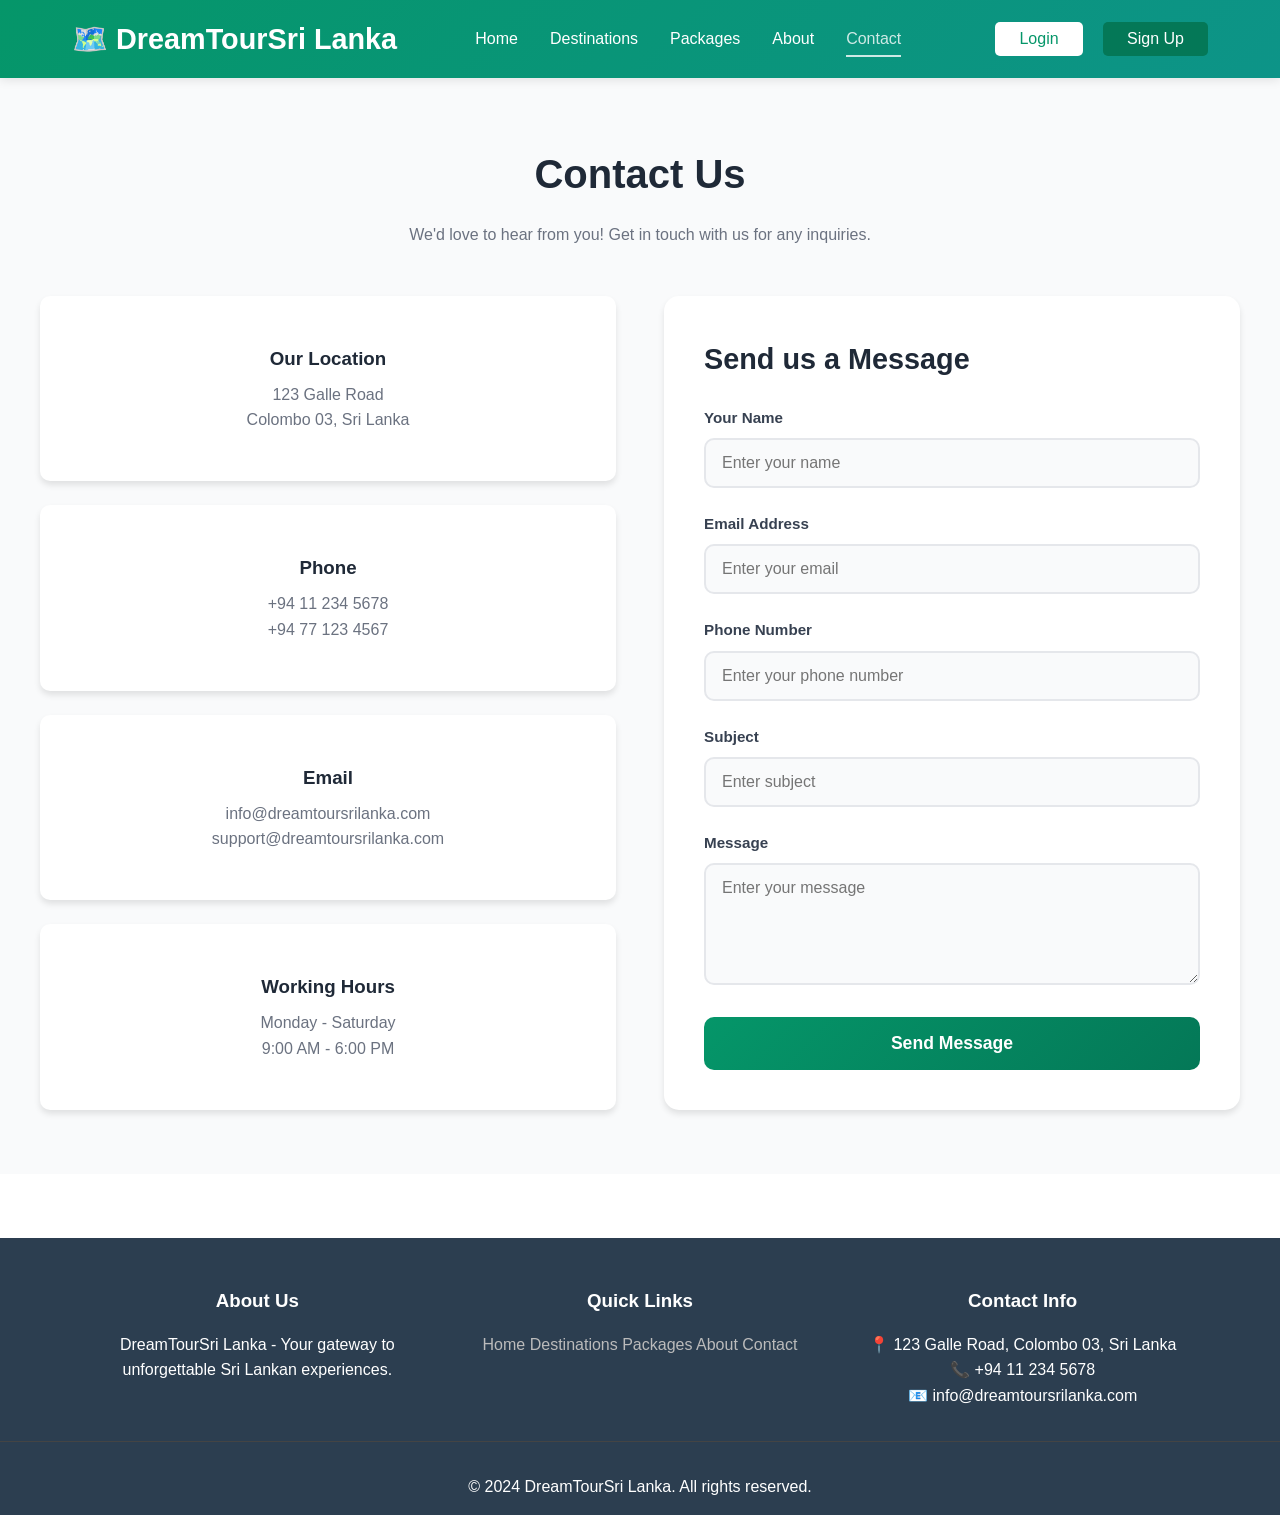
<file: tourism/page/contact.html>
<!DOCTYPE html>
<html lang="en">

<head>
    <meta charset="UTF-8">
    <meta name="viewport" content="width=device-width, initial-scale=1.0">
    <title>Contact Us - DreamTourSri Lanka</title>
    <link rel="stylesheet" href="../css/style.css">
</head>

<body>
    <nav class="navbar">
        <div class="nav-container">
            <div class="logo" onclick="location.href='../index.html'">🗺️ DreamTourSri Lanka</div>
            <ul class="nav-links" id="navLinks">
                <li><a href="../index.html">Home</a></li>
                <li><a href="destinations.html">Destinations</a></li>
                <li><a href="packages.html">Packages</a></li>
                <li><a href="about.html">About</a></li>
                <li><a href="contact.html" class="active">Contact</a></li>
            </ul>
            <div class="auth-buttons" id="authButtons">
                <button class="btn-login" onclick="location.href='../auth/login.php'">Login</button>
                <button class="btn-signup" onclick="location.href='../auth/register.php'">Sign Up</button>
            </div>
            <div class="mobile-menu" onclick="toggleMobileMenu()">☰</div>
        </div>
    </nav>

    <section class="contact-section">
        <div class="contact-container">
            <h1>Contact Us</h1>
            <p class="contact-subtitle">We'd love to hear from you! Get in touch with us for any inquiries.</p>

            <div class="contact-grid">
                <div class="contact-info">
                    <div class="contact-card">
                        <div class="contact-icon"></div>
                        <h3>Our Location</h3>
                        <p>123 Galle Road<br>Colombo 03, Sri Lanka</p>
                    </div>

                    <div class="contact-card">
                        <div class="contact-icon"></div>
                        <h3>Phone</h3>
                        <p>+94 11 234 5678<br>+94 77 123 4567</p>
                    </div>

                    <div class="contact-card">
                        <div class="contact-icon"></div>
                        <h3>Email</h3>
                        <p>info@dreamtoursrilanka.com<br>support@dreamtoursrilanka.com</p>
                    </div>

                    <div class="contact-card">
                        <div class="contact-icon"></div>
                        <h3>Working Hours</h3>
                        <p>Monday - Saturday<br>9:00 AM - 6:00 PM</p>
                    </div>
                </div>

                <div class="contact-form-container">
                    <h2>Send us a Message</h2>
                    <div id="contactAlert"></div>

                    <form id="contactForm" onsubmit="handleContactSubmit(event)">
                        <div class="form-group">
                            <label for="contactName">Your Name</label>
                            <input type="text" id="contactName" name="name" required placeholder="Enter your name">
                        </div>

                        <div class="form-group">
                            <label for="contactEmail">Email Address</label>
                            <input type="email" id="contactEmail" name="email" required placeholder="Enter your email">
                        </div>

                        <div class="form-group">
                            <label for="contactPhone">Phone Number</label>
                            <input type="tel" id="contactPhone" name="phone" placeholder="Enter your phone number">
                        </div>

                        <div class="form-group">
                            <label for="contactSubject">Subject</label>
                            <input type="text" id="contactSubject" name="subject" required placeholder="Enter subject">
                        </div>

                        <div class="form-group">
                            <label for="contactMessage">Message</label>
                            <textarea id="contactMessage" name="message" rows="5" required
                                placeholder="Enter your message"></textarea>
                        </div>

                        <button type="submit" class="btn-submit">Send Message</button>
                    </form>
                </div>
            </div>
        </div>
    </section>

    <footer class="footer">
        <div class="footer-content">
            <div class="footer-section">
                <h3>About Us</h3>
                <p>DreamTourSri Lanka - Your gateway to unforgettable Sri Lankan experiences.</p>
            </div>
            <div class="footer-section">
                <h3>Quick Links</h3>
                <a href="../index.html">Home</a>
                <a href="destinations.html">Destinations</a>
                <a href="packages.html">Packages</a>
                <a href="about.html">About</a>
                <a href="contact.html">Contact</a>
            </div>
            <div class="footer-section">
                <h3>Contact Info</h3>
                <p>📍 123 Galle Road, Colombo 03, Sri Lanka</p>
                <p>📞 +94 11 234 5678</p>
                <p>📧 info@dreamtoursrilanka.com</p>
            </div>
        </div>
        <div class="footer-bottom">
            <p>&copy; 2024 DreamTourSri Lanka. All rights reserved.</p>
        </div>
    </footer>

    <script src="../main.js"></script>
</body>

</html>
</file>
<file: tourism/css/style.css>
* {
    margin: 0;
    padding: 0;
    box-sizing: border-box;
}

body {
    font-family: 'Segoe UI', Tahoma, Geneva, Verdana, sans-serif;
    line-height: 1.6;
    color: #333;
}

.navbar {
    background: linear-gradient(135deg, #059669 0%, #0d9488 100%);
    color: white;
    padding: 1rem 0;
    position: sticky;
    top: 0;
    z-index: 1000;
    box-shadow: 0 2px 10px rgba(0, 0, 0, 0.1);
}

.nav-container {
    max-width: 1200px;
    margin: 0 auto;
    padding: 0 2rem;
    display: flex;
    justify-content: space-between;
    align-items: center;
}

.logo {
    font-size: 1.8rem;
    font-weight: bold;
    cursor: pointer;
}

.nav-links {
    display: flex;
    gap: 2rem;
    list-style: none;
}

.nav-links a {
    color: white;
    text-decoration: none;
    transition: opacity 0.3s;
    cursor: pointer;
    padding: 0.5rem 0;
    border-bottom: 2px solid transparent;
}

.nav-links a:hover,
.nav-links a.active {
    opacity: 0.8;
    border-bottom: 2px solid white;
}

.auth-buttons button {
    padding: 0.5rem 1.5rem;
    margin-left: 1rem;
    border: none;
    border-radius: 5px;
    cursor: pointer;
    font-size: 1rem;
    transition: all 0.3s;
}

.btn-login {
    background: white;
    color: #059669;
}

.btn-signup {
    background: #047857;
    color: white;
}

.btn-login:hover,
.btn-signup:hover {
    transform: translateY(-2px);
    box-shadow: 0 4px 8px rgba(0, 0, 0, 0.2);
}

.mobile-menu {
    display: none;
    font-size: 1.5rem;
    cursor: pointer;
    padding: 0.5rem;
    transition: all 0.3s;
}

.mobile-menu:hover {
    opacity: 0.8;
}

.mobile-menu:active {
    transform: scale(0.95);
}

.user-info {
    display: flex;
    align-items: center;
    gap: 1rem;
}


.hero {
    height: 600px;
    background: linear-gradient(rgba(0, 0, 0, 0.4), rgba(0, 0, 0, 0.4)),
        url('https://images.unsplash.com/photo-1566073771259-6a8506099945?w=1200') center/cover;
    display: flex;
    align-items: center;
    justify-content: center;
    text-align: center;
    color: white;
}



.btn-primary {
    background: white;
    color: #059669;
    padding: 1rem 2.5rem;
    border: none;
    border-radius: 50px;
    font-size: 1.1rem;
    font-weight: bold;
    cursor: pointer;
    text-decoration: none;
    display: inline-block;
    transition: all 0.3s;
}

.btn-primary:hover {
    transform: scale(1.05);
    box-shadow: 0 8px 20px rgba(0, 0, 0, 0.3);
}

.benefits {
    padding: 60px 20px;
    background: #f1fdfb;
    text-align: center;
}

.benefits h2 {
    margin-bottom: 40px;
    color: #00897b;
}

.benefit-box {
    display: flex;
    justify-content: center;
    flex-wrap: wrap;
    gap: 20px;
}

.card {
    background: white;
    padding: 25px;
    width: 250px;
    border-radius: 12px;
    box-shadow: 0 4px 10px rgba(0, 0, 0, 0.1);
    transition: 0.3s;
}

.card:hover {
    transform: translateY(-10px);
    background: #00b894;
    color: white;
}

.why-section {
    padding: 60px 20px;
    background: #f4f9f9;
}

.why-container {
    display: flex;
    align-items: center;
    justify-content: center;
    gap: 40px;
    max-width: 1100px;
    margin: auto;
    flex-wrap: wrap;
}

.why-image img {
    width: 280px;
    height: 350px;
    object-fit: cover;
    border-radius: 15px;
}

.why-content {
    max-width: 400px;
}

.why-content h2 {
    margin-bottom: 15px;
    color: #00897b;
    font-size: 26px;
}

.why-content p {
    font-size: 14px;
    color: #555;
    margin-bottom: 15px;
}

.why-content ul {
    padding-left: 18px;
    font-size: 14px;
    color: #333;
}

.why-content li {
    margin-bottom: 8px;
}


.features {
    padding: 4rem 2rem;
    max-width: 1200px;
    margin: 0 auto;
}

.features h2,
.features h1 {
    text-align: center;
    font-size: 2.5rem;
    margin-bottom: 1rem;
    color: #1f2937;
}

.features-grid {
    display: grid;
    grid-template-columns: repeat(auto-fit, minmax(300px, 1fr));
    gap: 2rem;
}

.feature-card {
    background: white;
    padding: 2rem;
    border-radius: 10px;
    box-shadow: 0 4px 6px rgba(0, 0, 0, 0.1);
    text-align: center;
    transition: all 0.3s;
}

.feature-card:hover {
    transform: translateY(-10px);
    box-shadow: 0 12px 24px rgba(0, 0, 0, 0.15);
}

.feature-icon {
    font-size: 3rem;
    margin-bottom: 1rem;
}

.feature-card h3 {
    font-size: 1.5rem;
    margin-bottom: 0.5rem;
    color: #1f2937;
}

.feature-card p {
    color: #6b7280;
}

.destination-image {
    width: 100%;
    height: 200px;
    object-fit: cover;
    border-radius: 8px;
    margin-bottom: 1rem;
}

.destination-info {
    text-align: left;
    margin-top: 1rem;
    padding-top: 1rem;
    border-top: 1px solid #e5e7eb;
}

.destination-info p {
    margin-bottom: 0.5rem;
    font-size: 0.9rem;
}


.packages,
.packages-preview {
    background: #f9fafb;
    padding: 4rem 2rem;
}

.packages-container {
    max-width: 1200px;
    margin: 0 auto;
}

.packages h2,
.packages h1 {
    text-align: center;
    font-size: 2.5rem;
    margin-bottom: 1rem;
    color: #1f2937;
}

.search-box {
    max-width: 500px;
    margin: 0 auto 3rem;
    position: relative;
}

.search-box input {
    width: 100%;
    padding: 1rem 1rem 1rem 3rem;
    border: 2px solid #e5e7eb;
    border-radius: 10px;
    font-size: 1rem;
}

.search-icon {
    position: absolute;
    left: 1rem;
    top: 50%;
    transform: translateY(-50%);
    color: #9ca3af;
}

.packages-grid {
    display: grid;
    grid-template-columns: repeat(auto-fit, minmax(320px, 1fr));
    gap: 2rem;
}

.package-card {
    background: white;
    border-radius: 15px;
    overflow: hidden;
    box-shadow: 0 4px 6px rgba(0, 0, 0, 0.1);
    transition: all 0.3s;
}

.package-card:hover {
    transform: translateY(-5px);
    box-shadow: 0 12px 24px rgba(0, 0, 0, 0.15);
}

.package-image {
    width: 100%;
    height: 220px;
    object-fit: cover;
}

.package-content {
    padding: 1.5rem;
}

.package-header {
    display: flex;
    justify-content: space-between;
    align-items: start;
    margin-bottom: 0.5rem;
}

.package-title {
    font-size: 1.3rem;
    font-weight: bold;
    color: #1f2937;
}

.rating {
    display: flex;
    align-items: center;
    gap: 0.3rem;
    color: #fbbf24;
}

.package-info {
    color: #6b7280;
    margin-bottom: 0.5rem;
    font-size: 0.9rem;
}

.package-description {
    color: #4b5563;
    margin-bottom: 1rem;
}

.package-inclusions {
    border-top: 1px solid #e5e7eb;
    padding-top: 1rem;
    margin-bottom: 1rem;
}

.package-inclusions h4 {
    font-size: 0.9rem;
    margin-bottom: 0.5rem;
    color: #374151;
}

.inclusions-list {
    font-size: 0.85rem;
    color: #6b7280;
    line-height: 1.8;
}

.package-footer {
    display: flex;
    justify-content: space-between;
    align-items: center;
}

.price {
    font-size: 2rem;
    font-weight: bold;
    color: #059669;
}

.price-label {
    font-size: 0.9rem;
    color: #6b7280;
}

.btn-book {
    background: #059669;
    color: white;
    padding: 0.7rem 1.5rem;
    border: none;
    border-radius: 8px;
    cursor: pointer;
    font-size: 1rem;
    transition: all 0.3s;
}

.btn-book:hover {
    background: #047857;
}

/* Auth Section */
.auth-section {
    min-height: calc(100vh - 200px);
    background: #f9fafb;
    display: flex;
    align-items: center;
    justify-content: center;
    padding: 4rem 2rem;
}

.auth-container {
    max-width: 500px;
    width: 100%;
}

.auth-card {
    background: white;
    padding: 3rem;
    border-radius: 15px;
    box-shadow: 0 4px 6px rgba(0, 0, 0, 0.1);
}

.auth-card h2 {
    text-align: center;
    color: #1f2937;
    margin-bottom: 0.5rem;
}

.auth-subtitle {
    text-align: center;
    color: #6b7280;
    margin-bottom: 2rem;
}

.auth-footer {
    text-align: center;
    margin-top: 1.5rem;
    color: #6b7280;
}

.auth-footer a {
    color: #059669;
    text-decoration: none;
    font-weight: bold;
}

.demo-credentials {
    margin-top: 1.5rem;
    padding: 1rem;
    background: #f0fdf4;
    border: 1px solid #10b981;
    border-radius: 8px;
    text-align: center;
}

.demo-credentials code {
    background: #e5e7eb;
    padding: 0.2rem 0.5rem;
    border-radius: 4px;
    font-family: monospace;
}

.about-section {
    padding: 4rem 2rem;
}

.about-container {
    max-width: 1200px;
    margin: 0 auto;
}

.about-container h1 {
    text-align: center;
    font-size: 2.5rem;
    color: #1f2937;
    margin-bottom: 3rem;
}

.about-content {
    display: grid;
    grid-template-columns: 1fr 1fr;
    gap: 3rem;
    margin-bottom: 3rem;
}

.about-text h2,
.about-text h3 {
    color: #1f2937;
    margin-bottom: 1rem;
}

.about-text p {
    color: #6b7280;
    margin-bottom: 1.5rem;
    line-height: 1.8;
}

.about-image img {
    width: 100%;
    height: 100%;
    object-fit: cover;
    border-radius: 15px;
}

.contact-section {
    padding: 4rem 2rem;
    background: #f9fafb;
}

.contact-container {
    max-width: 1200px;
    margin: 0 auto;
}

.contact-container h1 {
    text-align: center;
    font-size: 2.5rem;
    color: #1f2937;
    margin-bottom: 1rem;
}

.contact-subtitle {
    text-align: center;
    color: #6b7280;
    margin-bottom: 3rem;
}

.contact-grid {
    display: grid;
    grid-template-columns: 1fr 1fr;
    gap: 3rem;
}

.contact-info {
    display: grid;
    gap: 1.5rem;
}

.contact-card {
    background: white;
    padding: 2rem;
    border-radius: 10px;
    box-shadow: 0 4px 6px rgba(0, 0, 0, 0.1);
    text-align: center;
}

.contact-icon {
    font-size: 2.5rem;
    margin-bottom: 1rem;
}

.contact-card h3 {
    color: #1f2937;
    margin-bottom: 0.5rem;
}

.contact-card p {
    color: #6b7280;
    line-height: 1.6;
}

.contact-form-container {
    background: white;
    padding: 2.5rem;
    border-radius: 15px;
    box-shadow: 0 4px 6px rgba(0, 0, 0, 0.1);
}

.contact-form-container h2 {
    color: #1f2937;
    margin-bottom: 1.5rem;
    font-size: 1.8rem;
}

.contact-form-container .form-group {
    margin-bottom: 1.5rem;
}

.contact-form-container label {
    display: block;
    margin-bottom: 0.5rem;
    color: #374151;
    font-weight: 600;
    font-size: 0.95rem;
}

.contact-form-container input,
.contact-form-container textarea {
    width: 100%;
    padding: 0.875rem 1rem;
    border: 2px solid #e5e7eb;
    border-radius: 10px;
    font-size: 1rem;
    transition: all 0.3s;
    background: #f9fafb;
    font-family: inherit;
}

.contact-form-container input:focus,
.contact-form-container textarea:focus {
    outline: none;
    border-color: #059669;
    background: white;
    box-shadow: 0 0 0 3px rgba(5, 150, 105, 0.1);
}

.contact-form-container textarea {
    resize: vertical;
    min-height: 120px;
}

.btn-submit {
    width: 100%;
    padding: 1rem 2rem;
    background: linear-gradient(135deg, #059669 0%, #047857 100%);
    color: white;
    border: none;
    border-radius: 10px;
    font-size: 1.1rem;
    font-weight: bold;
    cursor: pointer;
    transition: all 0.3s;
}

.btn-submit:hover {
    transform: translateY(-2px);
    box-shadow: 0 10px 25px rgba(5, 150, 105, 0.4);
}

.btn-submit:active {
    transform: translateY(0);
}

#contactAlert {
    margin-bottom: 1.5rem;
    padding: 1rem;
    border-radius: 10px;
    font-size: 0.95rem;
    display: none;
}

#contactAlert.show {
    display: block;
}

#contactAlert.success {
    background: #d1fae5;
    color: #065f46;
    border: 1px solid #a7f3d0;
}

#contactAlert.error {
    background: #fee2e2;
    color: #991b1b;
    border: 1px solid #fecaca;
}

.auth-modal {
    display: none;
    position: fixed;
    top: 0;
    left: 0;
    width: 100%;
    height: 100%;
    background: rgba(0, 0, 0, 0.7);
    z-index: 10000;
    opacity: 0;
    transition: opacity 0.3s ease;
}

.auth-modal.show {
    display: flex;
    opacity: 1;
    justify-content: center;
    align-items: center;
}

.auth-modal-content {
    background: white;
    border-radius: 20px;
    padding: 3rem;
    max-width: 500px;
    width: 90%;
    position: relative;
    box-shadow: 0 20px 60px rgba(0, 0, 0, 0.3);
    transform: scale(0.9);
    transition: transform 0.3s ease;
}

.auth-modal.show .auth-modal-content {
    transform: scale(1);
}

.auth-modal-close {
    position: absolute;
    top: 1rem;
    right: 1rem;
    background: none;
    border: none;
    font-size: 2rem;
    cursor: pointer;
    color: #666;
    width: 40px;
    height: 40px;
    display: flex;
    align-items: center;
    justify-content: center;
    border-radius: 50%;
    transition: all 0.3s ease;
}

.auth-modal-close:hover {
    background: #f3f4f6;
    color: #059669;
}

.auth-modal-header {
    text-align: center;
    margin-bottom: 2rem;
}

.auth-modal-header h2 {
    color: #1f2937;
    margin-bottom: 0.5rem;
    font-size: 2rem;
}

.auth-modal-header p {
    color: #6b7280;
    font-size: 1.1rem;
}

.auth-modal-buttons {
    display: flex;
    gap: 1rem;
    flex-direction: column;
}

.auth-modal-btn {
    padding: 1.2rem 2rem;
    border: none;
    border-radius: 12px;
    font-size: 1.1rem;
    font-weight: 600;
    cursor: pointer;
    transition: all 0.3s ease;
    text-align: center;
    text-decoration: none;
    display: inline-block;
}

.auth-modal-btn-login {
    background: linear-gradient(135deg, #059669 0%, #0d9488 100%);
    color: white;
}

.auth-modal-btn-login:hover {
    transform: translateY(-3px);
    box-shadow: 0 10px 30px rgba(5, 150, 105, 0.4);
}

.auth-modal-btn-signup {
    background: white;
    color: #059669;
    border: 2px solid #059669;
}

.auth-modal-btn-signup:hover {
    background: #f0fdf4;
    transform: translateY(-3px);
    box-shadow: 0 10px 30px rgba(5, 150, 105, 0.2);
}

.auth-modal-divider {
    text-align: center;
    margin: 1.5rem 0;
    color: #9ca3af;
    font-size: 0.9rem;
    position: relative;
}

.auth-modal-divider::before,
.auth-modal-divider::after {
    content: '';
    position: absolute;
    top: 50%;
    width: 40%;
    height: 1px;
    background: #e5e7eb;
}

.auth-modal-divider::before {
    left: 0;
}

.auth-modal-divider::after {
    right: 0;
}

.footer {
    background: #2c3e50;
    color: white;
    padding: 3rem 0 1rem;
    margin-top: 4rem;
}

.footer-content {
    max-width: 1100px;
    margin: 0 auto 2rem;
    display: grid;
    grid-template-columns: repeat(3, 1fr);
    gap: 3rem;
}

.footer-section {
    text-align: center;
}



.footer-section h3,
.footer-section h4 {
    margin-bottom: 1rem;
}

.footer-section ul {
    list-style: none;
}

.footer-section ul li {
    margin-bottom: 0.5rem;
}

.footer-section a {
    color: #bbb;
    text-decoration: none;
    transition: color 0.3s;
}

.footer-section a:hover {
    color: white;
}

.footer-bottom {
    text-align: center;
    padding-top: 2rem;
    border-top: 1px solid #444;
}

@keyframes fadeInDown {
    from {
        opacity: 0;
        transform: translateY(-30px);
    }

    to {
        opacity: 1;
        transform: translateY(0);
    }
}

@keyframes fadeInUp {
    from {
        opacity: 0;
        transform: translateY(30px);
    }

    to {
        opacity: 1;
        transform: translateY(0);
    }
}

@media screen and (max-width: 1024px) {
    .nav-container {
        padding: 0 1.5rem;
    }

    .hero-content h1 {
        font-size: 2.8rem;
    }

    .hero-content p {
        font-size: 1.3rem;
    }

    .about-content,
    .contact-grid {
        gap: 2rem;
    }
}

@media screen and (max-width: 768px) {

    .mobile-menu {
        display: block;
    }

    .nav-links {
        position: absolute;
        top: 70px;
        right: 0;
        background: linear-gradient(135deg, #059669 0%, #0d9488 100%);
        width: 100%;
        flex-direction: column;
        text-align: center;
        display: none;
        box-shadow: 0 4px 10px rgba(0, 0, 0, 0.2);
        padding: 1rem 0;
        z-index: 999;
    }

    .nav-links.mobile-active {
        display: flex !important;
        animation: slideDown 0.3s ease;
    }

    @keyframes slideDown {
        from {
            opacity: 0;
            transform: translateY(-10px);
        }

        to {
            opacity: 1;
            transform: translateY(0);
        }
    }

    .nav-links li {
        width: 100%;
        padding: 0.5rem 0;
    }

    .auth-buttons {
        position: absolute;
        top: calc(70px + (2.5rem * 5) + 2rem);
        right: 0;
        background: linear-gradient(135deg, #059669 0%, #0d9488 100%);
        width: 100%;
        text-align: center;
        display: none;
        padding: 1rem;
        box-shadow: 0 4px 10px rgba(0, 0, 0, 0.2);
        z-index: 999;
    }

    .auth-buttons.mobile-active {
        display: flex !important;
        flex-direction: column;
        align-items: center;
        animation: slideDown 0.3s ease;
    }

    .auth-buttons button {
        margin: 0.5rem;
        width: 80%;
        max-width: 200px;
    }

    .hero {
        height: 450px;
    }

    .hero-content h1 {
        font-size: 2rem;
    }

    .hero-content p {
        font-size: 1.1rem;
    }

    .btn-primary {
        padding: 0.8rem 1.8rem;
        font-size: 1rem;
    }

    .features {
        padding: 3rem 1.5rem;
    }

    .features h2,
    .features h1 {
        font-size: 2rem;
    }

    .features-grid {
        grid-template-columns: repeat(auto-fit, minmax(250px, 1fr));
        gap: 1.5rem;
    }

    .packages-grid {
        grid-template-columns: 1fr;
        gap: 1.5rem;
    }

    .about-content {
        grid-template-columns: 1fr;
        gap: 2rem;
    }

    .about-image {
        order: -1;
    }

    .contact-grid {
        grid-template-columns: 1fr;
        gap: 2rem;
    }

    .contact-form-container {
        order: 2;
    }

    .contact-info {
        order: 1;
        grid-template-columns: repeat(2, 1fr);
        gap: 1rem;
    }


    .footer-content {
        grid-template-columns: 1fr;
        gap: 2rem;
        padding: 0 2rem;
    }

    .footer-section {
        text-align: center;
    }
}

@media screen and (max-width: 480px) {

    .logo {
        font-size: 1.4rem;
    }

    .nav-container {
        padding: 0 1rem;
    }

    .hero {
        height: 350px;
    }

    .hero-content h1 {
        font-size: 1.5rem;
    }

    .hero-content p {
        font-size: 0.95rem;
        padding: 0 1rem;
    }

    .btn-primary {
        padding: 0.7rem 1.5rem;
        font-size: 0.9rem;
    }

    .features {
        padding: 2rem 1rem;
    }

    .features h2,
    .features h1 {
        font-size: 1.6rem;
    }

    .features-grid {
        grid-template-columns: 1fr;
        gap: 1rem;
    }

    .feature-card {
        padding: 1.5rem;
    }

    .feature-icon {
        font-size: 2.5rem;
    }

    .packages,
    .packages-preview {
        padding: 2rem 1rem;
    }

    .packages h2,
    .packages h1 {
        font-size: 1.8rem;
    }

    .search-box {
        margin-bottom: 2rem;
    }

    .package-card {
        margin: 0 0.5rem;
    }

    .package-title {
        font-size: 1.1rem;
    }

    .price {
        font-size: 1.6rem;
    }

    .auth-card {
        padding: 2rem 1.5rem;
    }

    .auth-card h2 {
        font-size: 1.6rem;
    }

    .about-section,
    .contact-section {
        padding: 2rem 1rem;
    }

    .about-container h1,
    .contact-container h1 {
        font-size: 1.8rem;
    }

    .contact-card {
        padding: 1.5rem;
    }

    .contact-form-container {
        padding: 1.5rem;
    }

    .contact-form-container h2 {
        font-size: 1.5rem;
    }

    .contact-container h1 {
        font-size: 1.8rem;
    }

    .contact-subtitle {
        font-size: 0.9rem;
        margin-bottom: 2rem;
    }

    .contact-info {
        grid-template-columns: 1fr;
        gap: 1rem;
    }

    .contact-grid {
        gap: 1.5rem;
    }

    .footer {
        padding: 2rem 0 1rem;
    }

    .footer-content {
        padding: 0 1rem;
        gap: 1.5rem;
    }

    .auth-modal-content {
        padding: 2rem 1.5rem;
        width: 95%;
    }

    .auth-modal-header h2 {
        font-size: 1.5rem;
    }

    .auth-modal-header p {
        font-size: 1rem;
    }

    .auth-modal-btn {
        padding: 1rem 1.5rem;
        font-size: 1rem;
    }
}

@media print {

    .navbar,
    .auth-buttons,
    .mobile-menu,
    .btn-primary,
    .btn-book,
    .auth-modal,
    .footer {
        display: none;
    }

    body {
        color: #000;
        background: #fff;
    }
}
</file>
